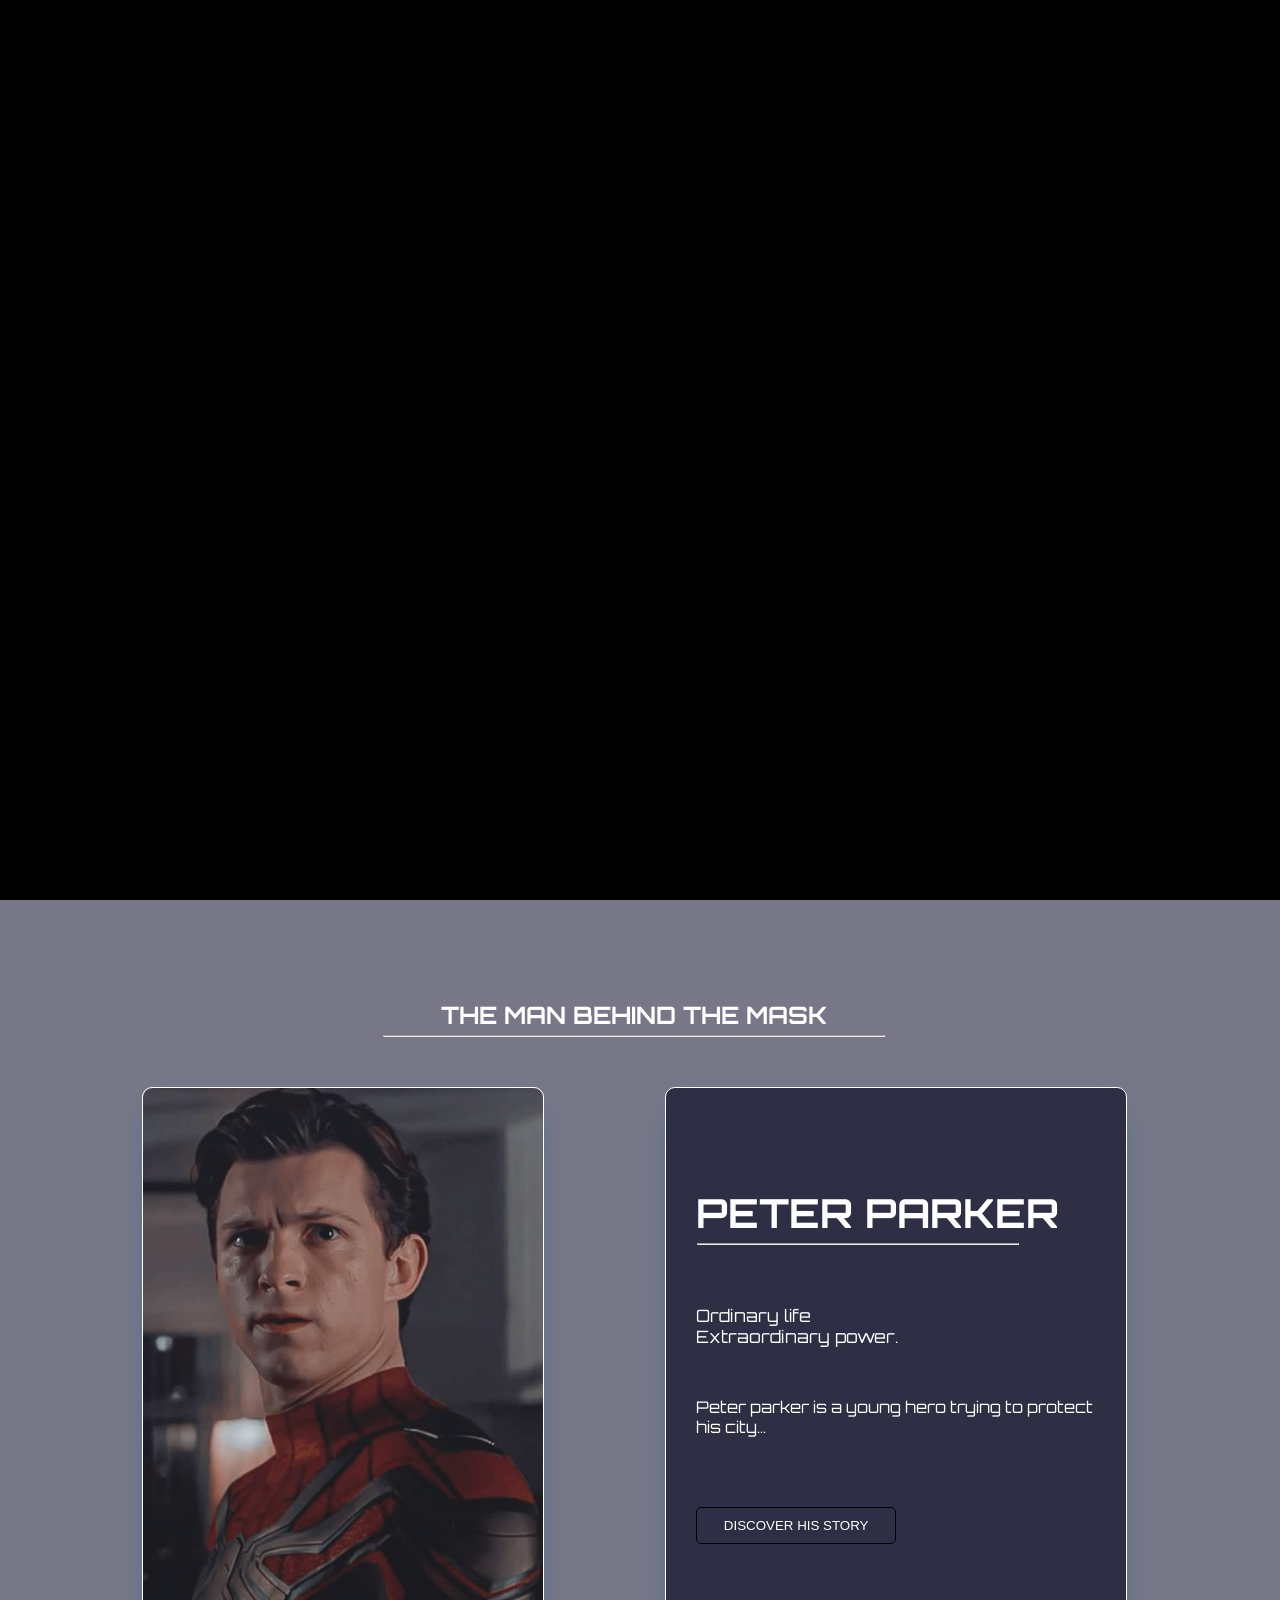
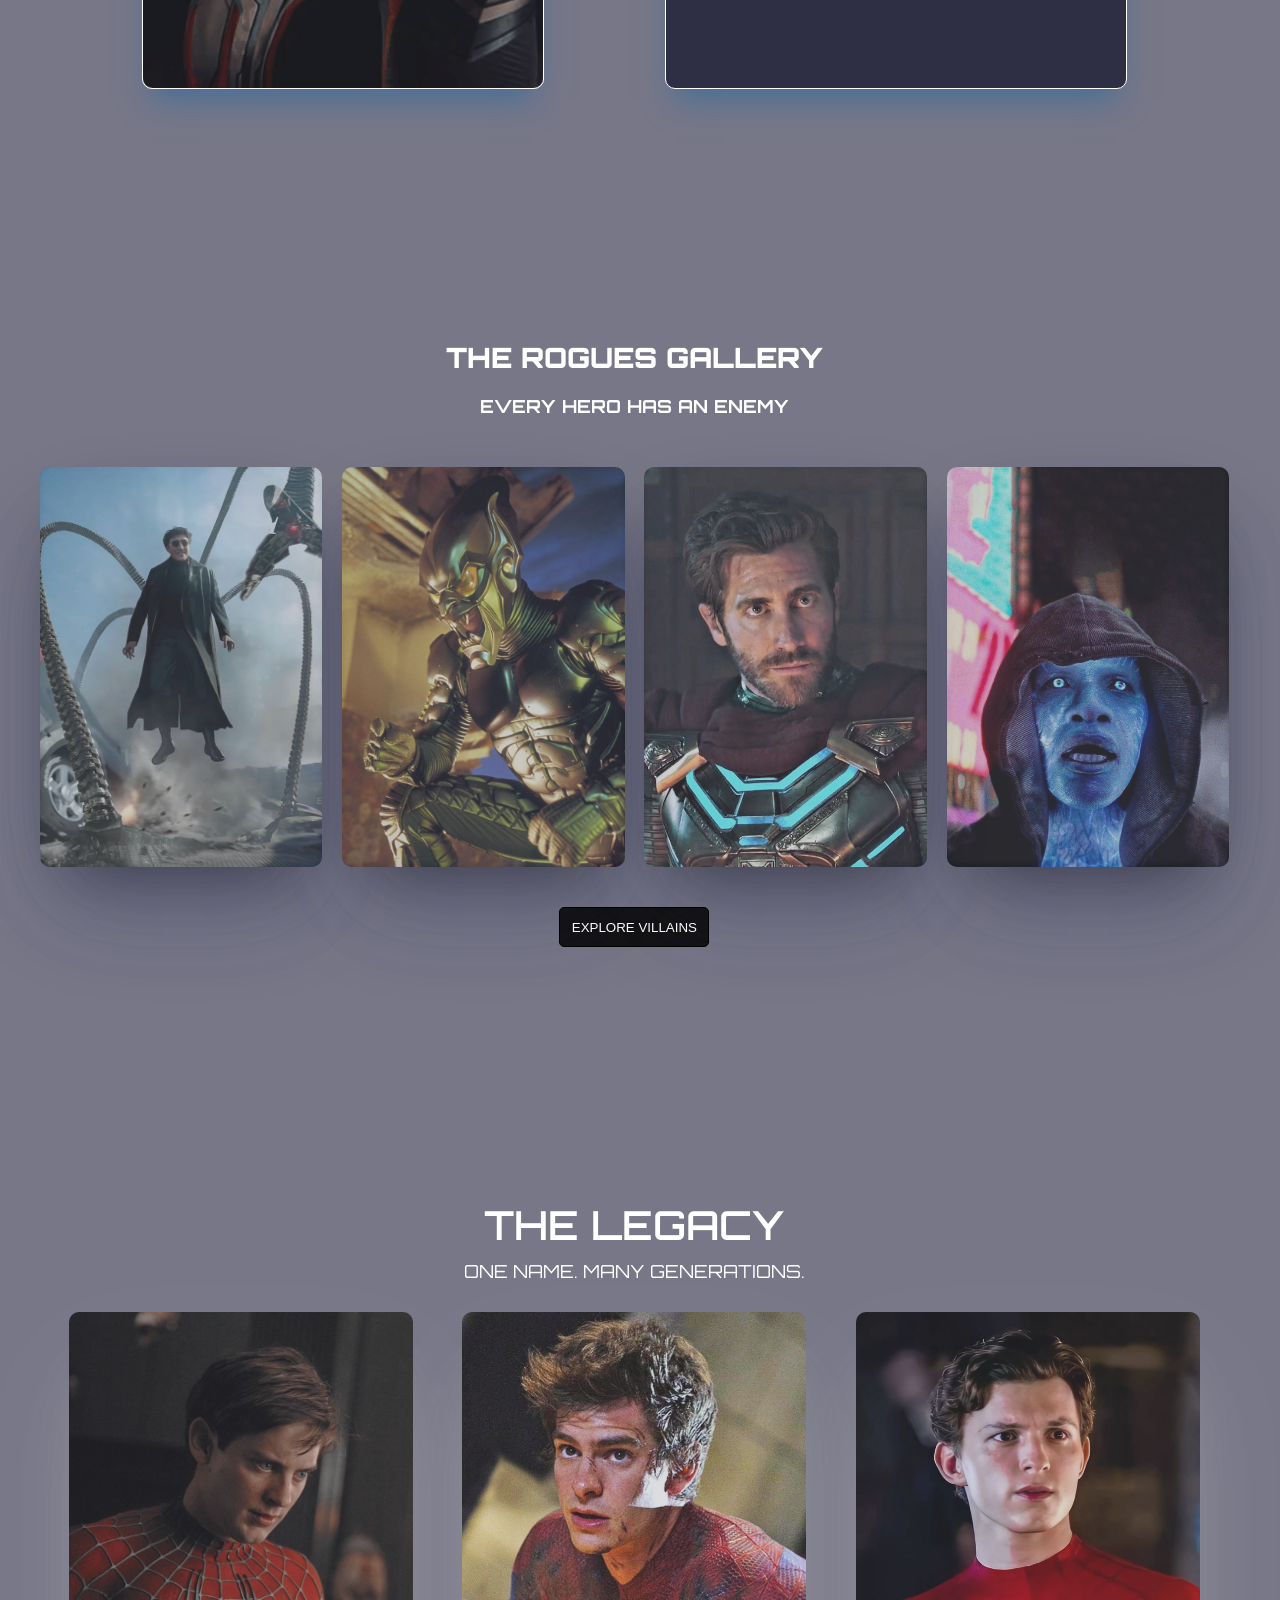
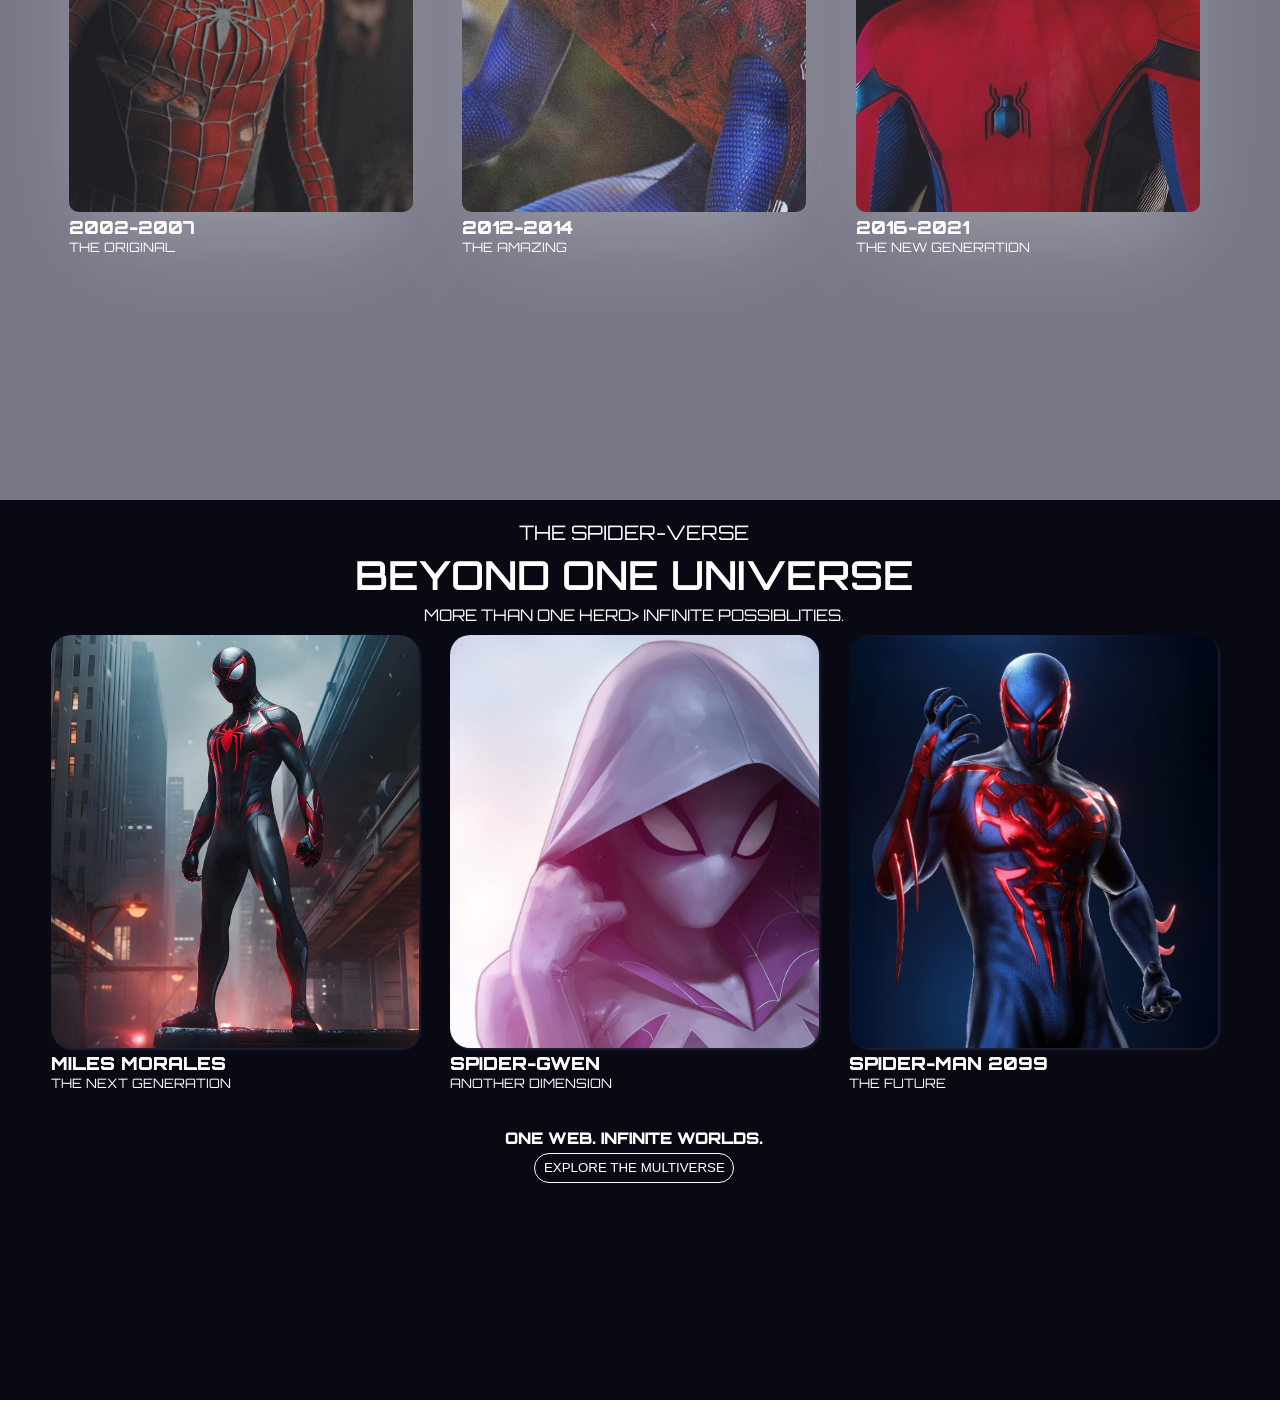
<file: index.html>
<!DOCTYPE html>
<html lang="en">
<head>
    <meta charset="UTF-8">
    <meta name="viewport" content="width=device-width, initial-scale=1.0">
    <title>Spidy</title>
    <link rel="stylesheet" href="./css/style.css">
    <link rel="preconnect" href="https://fonts.googleapis.com">
    <link rel="preconnect" href="https://fonts.gstatic.com" crossorigin>
    <link href="https://fonts.googleapis.com/css2?family=Archivo+Black&family=Bitcount+Prop+Double:wght@100..900&family=Georama:ital,wght@0,100..900;1,100..900&family=JetBrains+Mono:ital,wght@0,100..800;1,100..800&family=Open+Sans:ital,wght@0,300..800;1,300..800&family=Orbitron:wght@400..900&family=Roboto:ital,wght@0,100..900;1,100..900&display=swap" rel="stylesheet">
</head>
<body>
    <header>
        <h1>SPIDER-MAN</h1>
        <ul>
            <li><a href="#">Home</a></li>
            <li><a href="#">Movies</a></li>
            <li><a href="#">Contact</a></li>
        </ul>
    </header>
    <section id="vdo">
        <video id="sp-vdo" class="video" src="./images/bg-vdo.mp4" muted ></video>
    </section>
    <section id="hero">
        <div class="wrapper">
            <div class="hero-content">
                <p class="one"> YOUR FRIENDLY NEIGHBORHOOD</p>
                <h1>SPIDER-MAN</h1>
                <P class="two">THE CITY NEED A HERO.</P>
                <button class="btn">EXPLORE</button>
            </div>
        </div>
    </section>
    <section id="about">
        <div class="wrapper">
            <div class="about-content"><h1>THE MAN BEHIND THE MASK</h1><hr>
                <div class="container">
                    <div class="left"><img src="./images/peter.jpeg" alt=""></div>
                    <div class="right">
                        <h2>PETER PARKER</h2>
                        <hr>
                        <p class="one">Ordinary life <br> Extraordinary power.</p>
                        <p class="two">Peter parker is a young hero trying to protect his city...</p>
                        <button class="btn">DISCOVER HIS STORY</button>
                    </div>
                </div>
            </div>
        </div>
    </section>

    <section id="villans">
        <div class="wrapper">
            <div class="container">
            <h1>THE ROGUES GALLERY  </h1>
            <h2>EVERY HERO HAS AN ENEMY</h2>
            <ul>
                <li><img src="./images/oct.jpeg" alt=""></li>
                <li><img src="./images/green.jpeg" alt=""></li>
                <li><img src="./images/jake.jpeg" alt=""></li>
                <li><img src="./images/current.jpeg" alt=""></li>
            </ul>
            <button>EXPLORE VILLAINS</button>
        </div>
        </div>
    </section>

    <section id="legacy">
        <div class="wrapper">
            <div class="container">
                <h1>THE LEGACY</h1>
                <p>ONE NAME. MANY GENERATIONS.</p>
                <ul>
                    <li>
                        <img src="./images/spider1.jpeg" alt="">
                        <h3>2002-2007</h3>
                        <span>THE ORIGINAL</span>
                    </li>
                    <li>
                        <img src="./images/spider2.jpeg" alt="">
                        <h3>2012-2014</h3>
                        <span>THE AMAZING</span>
                    </li>
                    <li>
                        <img src="./images/spider3.jpeg" alt="">
                        <h3>2016-2021</h3>
                        <span>THE NEW GENERATION</span>
                    </li>
                </ul>
            </div>
        </div>
    </section>
    <section id="spider-verse">
        <div class="wrapper">
            <div class="container">
                <h2>THE SPIDER-VERSE</h2>
                <h1>BEYOND ONE UNIVERSE</h1>
                <p>MORE THAN ONE HERO> INFINITE POSSIBLITIES.</p>
                <ul>
                    <li><img src="./images/sp-one.jpeg" alt=""><h3>MILES MORALES</h3><span>THE NEXT GENERATION</span></li>
                    <li><img src="./images/sp-two.jpeg" alt=""><h3>SPIDER-GWEN</h3><span>ANOTHER DIMENSION</span></li>
                    <li><img src="./images/sp-three.jpeg" alt=""><h3>SPIDER-MAN 2099</h3><span>THE FUTURE</span></li>
                </ul>
                <h1 class="bottom">ONE WEB. INFINITE WORLDS.</h1>
                <button class="btn">EXPLORE THE MULTIVERSE</button>
            </div>
        </div>
    </section>

    <div id="intro">
        <video id="intro-vdo" src="images/intro-vdo.mp4"  muted  autoplay></video>
        
        <h1 id="spidy">SPIDER-MAN</h1>
        <button id="btn">Enter the city</button>
    </div>

    <script>

        window.addEventListener("load",function(){
            
                setTimeout(()=>{
                    document.getElementById('intro-vdo').classList.add("show")
                },100)
                setTimeout(()=>{
                    document.getElementById('intro-vdo').classList.remove("show")
                },4500)
              
                
                setTimeout(()=>{
                    document.getElementById('spidy').classList.add("show")
                },4800)

                setTimeout(()=>{
                    document.getElementById('spidy').classList.remove("show")
                },6500)
                setTimeout(()=>{
                    document.getElementById('btn').classList.add("show")
                },7000)
              
                document.getElementById('btn').addEventListener('click',()=>{
                    document.getElementById("intro").classList.add("hide");
                })

       
        })

        const bg = document.getElementById('sp-vdo')
        let isPlay=true
        let time;
       window.addEventListener("wheel",function(){
        // document.getElementById("intro").play()
            if (isPlay) {
                 bg.play()
            }
            clearTimeout(time)

            time=setTimeout(()=>{
                bg.pause();
            },200)
           
        })
    </script>
</body>
</html>
</file>
<file: css/style.css>
* {
    margin: 0;
    padding: 0;
    /* overflow: hidden; */
    color: white;
}
h3 {
    font-size: 18px;
    font-family: 'Orbitron';
    font-weight: 900;
}
a {
    text-decoration: none;
    font-family: 'Georama';
    
}
p{
    font-family: 'Orbitron';
    font-weight: 100;
}
.wrapper {
    width: 96%;
    height: 100%;
    position: absolute;
    padding-left: 20px;
    padding-right: 20px;
}

ul {
    list-style: none;
}
header {
    top: 0;
    width: 100%;
    height: 100px;
    /* background: #000; */
    display: flex;
    justify-content: space-between;
    align-items: center;
    z-index: 1;
    background-color: rgba(3, 3, 16, 0.773);
    box-shadow: rgba(0, 0, 0, 0.45) 0px 25px 20px -20px;
}

header h1{
    margin-left: 40px;
    color: white;  
   
    font-family: "Orbitron" ;
    
}



header h1:hover {
    color: red;
}


header ul {
    display: flex;
    justify-content: space-around;
    margin-right: 60px;
}
header ul li {
    margin-right: 20px;
    color: white;
}

section#vdo {
    width: 100%;
    height: 100vh;
    object-fit: cover;
    position: fixed;
    z-index: -1;
    top: 0;

}
section#vdo video {
    width: 100%;
    object-fit: cover;
    height: 100%;

}

#hero {
    width: 100%;
    height: 100vh;
    background-color: rgba(5, 5, 34, 0.542);
}
#hero .container  {
    display: flex;
    justify-content: center;
    align-items: center;
    height: 100%;
    /* background-color: black; */
}
#hero .container  h1 {
    color: wheat;
    text-align: justify;
    
}
#about {
    width: 100%;
    height: 100vh;
    background-color: rgba(5, 5, 34, 0.542);
    
}
#about .about-content {
    width: 100%;
    /* text-align: center; */
    /* background: #000; */
    height: 100vh;
}
.about-content h1 {
    text-align: center;
    font-family: "Orbitron" ;
    font-weight: 700;
}
.about-content hr {
    width: 500px;
    margin: 0 auto;
    margin-top: 5px;
}
.about-content div.container {
    display: flex;
    width: 100%;
    /* height: 100%; */
    margin-top: 50px;
    justify-content: space-evenly;
    align-items: center;
    
}
.about-content div.container div.left {
   width: 400px;
    height: 600px;
    border: 1px solid;
    border-radius: 10px;
    box-shadow: rgb(70, 110, 152) 0px 20px 30px -10px;
   
    /* background: red; */
    
}
.about-content div.container div.left img {
    width: 100%;
    height: 100%;
    overflow: hidden;
    object-fit: cover;
    opacity: 80%;

    
   
    
    border-radius: 10px;
    
    /* height: 400px; */
}
.about-content div.container div.right {
    width: 400px;
    height: 600px;
    border: 1px solid white;
    padding: 0 30px;
    border-radius: 10px;
     background-color: rgba(5, 5, 34, 0.641);
     box-shadow: rgb(70, 110, 152) 0px 20px 30px -10px;
}
.about-content div.container div.right h2 {
    margin-top: 100px;
    font-size: 40px;
    font-family: "Orbitron" ;
}
.about-content div.container div.right hr {
    width: 320px;
    margin-left: 1px;
    margin-top: 5px;
}
.about-content div.container div.right p.one {
    margin-top: 60px;
    font-size: 17px;
}
.about-content div.container div.right p.two {
    margin-top: 50px;

}
.about-content div.container div.right .btn {
    margin-top: 70px;
    width: 200px;
    padding: 10px;
    border: 1px solid black ;
    border-radius: 5px;
    background: #00000000;
}

.about-content div.container div.right .btn:hover {
    background-color: rgba(19, 19, 35, 0.553);
    color: white;
    cursor: pointer;
}
#intro {
    background-color: red;
}

#marvel,#spidy,#btn {
    opacity: 0;
    transform: scale(0.8);
    transition: 1s ease;
    color: white;
    position: absolute;
}

#marvel.show,#spidy.show,#btn.show {
    opacity: 1;
    transform: scale(1);
}
#intro {
    position: fixed;
    inset: 0;
    z-index: 9999;

    background: black;
    
    display: flex;
    /* flex-direction: column; */
    justify-content: center;
    align-items: center;
}
#intro.hide {
    opacity: 0;
    pointer-events: none;
    transition: 1s ease;
}

#btn {
    width: 180px;
    padding: 14px 20px;

    border: 1px solid white;
    border-radius: 3px;

    background: transparent;
    color: white;

    font-size: 15px;
    font-weight: bold;
    letter-spacing: 2px;
    text-transform: uppercase;
    z-index: 2;
    cursor: pointer;

    transition: 0.4s ease;
}

#btn:hover {
    background: #e10600;
    border-color: #e10600;
    box-shadow: 0 0 25px rgba(230, 0, 0, 0.7);
    transform: scale(1.05);
}
#marvel {
    text-align: center;
    font-size: 100px;
    letter-spacing: 0.2cm;
    background-color: #e10600;
    padding: 20px 50px;
    border-radius: 5px;
    border: 1px solid white;
    box-shadow: rgba(227, 178, 178, 0.35) 0px 5px 15px;
    transform: scale(0.8);
    transition: 0.5s ease;
    font-weight: 900;
    position: absolute;
}

#spidy {
    font-size: 100px;
    font-weight: 900;
    letter-spacing: 0.1cm;
    background-color: rgb(16, 16, 58);
    color: rgb(177, 13, 13);
    padding: 20px 60px;
    border: 1px solid white;
    box-shadow: rgba(227, 178, 178, 0.35) 0px 5px 15px;
    transform: scale(0.8);
    transition: 0.5s ease;
    position: absolute;
}


#intro-vdo {
    width: 100%;
    object-fit: cover;
    opacity: 0;
    position: absolute;
    z-index: 1;
}

#intro-vdo.show {
    opacity: 1;
}

.hero-content {
    /* background: #000; */
    position: absolute;
    top: 90px;
    width: 500px;
    height: 500px;
    display: flex;
    flex-direction: column;
    /* padding-left: 40px; */
    /* align-items: center; */
    /* justify-content: center; */
    
}
.hero-content p.one {
    margin-top: 250px;
    margin-left: 50px;
    font-size: 12px;
    letter-spacing: 2px;
}
.hero-content h1 {
    margin-left: 50px;
    margin-top: 10px;
    font-weight: bold;
    letter-spacing: 1px;
    font-family:'Orbitron'  ;
    font-weight: 400;
}
.hero-content p.two {
    margin-left: 50px;
    font-size: 12px;
    margin-top: 10px;
    letter-spacing: 2px

}

.hero-content .btn {
    background-color: #00000000;
    width: 100px;
    height: 40px;
    margin-top: 15px;
    margin-left: 50px;
    border-radius: 5px;
    border: 1px solid black;
    
}
.hero-content .btn:hover {
    cursor: pointer;
    background-color: red;
    color: white;
}


#villans {
    width: 100%;
    height: 100vh;
    background-color: rgba(5, 5, 34, 0.542);
}

#villans div.container {
    width: 100%;
    height: 100%;
    display: flex;
    flex-direction: column;
    /* justify-content: center; */
    align-items: center;
}
#villans h1 {
    margin-top: 40px;
    font-size: 28px;
    font-family: "Orbitron" ;
    font-weight: 900;
}
#villans h2 {
    margin-top: 20px;
    font-size: 18px;
    font-family: "Orbitron",'Open Sans';
}

#villans ul {
    display: flex;
    justify-content: space-evenly;
    width: 100%;
    margin-top: 50px;
}
#villans ul li {
    width: 23%;
    height: 400px;
    /* background: red; */
    border-radius: 10px;
    box-shadow: rgba(50, 50, 93, 0.25) 0px 50px 100px -20px, rgba(0, 0, 0, 0.3) 0px 30px 60px -30px, rgba(10, 37, 64, 0.35) 0px -2px 6px 0px inset;
}

#villans button {
    width: 150px;
    height: 40px;
    background-color: rgba(0, 0, 0, 0.836);
    border: 1px solid black;
    margin-top: 40px;
    padding: 5px;
    border-radius: 5px;

}

#villans ul li img {
    width: 100%;
    object-fit: cover;
    height: 100%;
    border-radius: 10px;
    transform: scale(1);
    transition: 0.5s;
    opacity: 65%;
    box-shadow: rgba(50, 50, 93, 0.25) 0px 50px 100px -20px, rgba(0, 0, 0, 0.3) 0px 30px 60px -30px, rgba(10, 37, 64, 0.35) 0px -2px 6px 0px inset;
}
#villans ul li img:hover {
    transform: scale(1.1);
}


#villans button:hover {
    cursor: pointer;
    background-color: rgba(0, 0, 0, 0);
}

#legacy {
    width: 100%;
    height: 100vh;
     background-color: rgba(5, 5, 34, 0.542);
}

#legacy div.container {
    width: 100%;
    height: 100%;
   
    
}

#legacy div.container h1 {
    text-align: center;
    font-size: 40px;
    font-family: "Orbitron" ;
    font-weight: 600;
}
#legacy div.container p {
    text-align: center;
    margin-top: 10px;
    font-size: 18px;
}

#legacy ul {
    width: 100%;
    display: flex;
    justify-content: space-evenly;
    margin-top: 30px;
}
#legacy ul li {
    width: 28%;
    height: 500px;
    /* background: red; */
}
#legacy ul li img {
    width: 100%;
    height: 100%;
    object-fit: cover;
    border-radius: 10px;
    box-shadow: rgba(255, 255, 255, 0.25) 0px 50px 100px -20px, rgba(201, 195, 195, 0.3) 0px 30px 60px -30px, rgba(10, 37, 64, 0.35) 0px -2px 6px 0px inset;
    transition: 0.5s;
    opacity: 75%;
}
#legacy ul li img:hover {
    transform: scale(1.1);
    opacity: 100%;
    box-shadow: rgba(0, 0, 0, 0.15) 0px 2px 8px;
    
}

span {
    font-size: 13px;
    font-family: 'Orbitron';
    font-weight: 100;
}
section#spider-verse {
    width: 100%;
    height: 100vh;
    background: #090914;
}
#spider-verse div.container {
    width: 100%;
    height: 100%;

}

#spider-verse div.container h2 {
    font-size: 20px;
    text-align: center;
    margin-top: 20px;
     font-family: 'Orbitron';
     font-weight: 400;
}

#spider-verse div.container h1 {
    font-size: 40px;
    margin-top: 5px;
    text-align: center;
    font-family: 'Orbitron';
    font-weight: 600;
}
#spider-verse div.container p {
    text-align: center;
    margin-top: 5px;
}

#spider-verse div.container ul {
    width: 100%;
    display: flex;
    justify-content: space-evenly;
    margin-top: 10px;
}

#spider-verse div.container ul li {
    width: 30%;
    
}
#spider-verse div.container ul li img {
    width: 100%;
    object-fit: cover;
    height: 100%;
    border-radius: 20px;
    box-shadow: oklab(74.68900000000001% 0.02879 -0.11953 / 0.15) 1.95px 1.95px 2.6px;
}
#spider-verse div.container .bottom {
    font-size: 16px;
    font-weight: 900;
    margin-top: 80px;
}
#spider-verse div.container button {
    width: 200px;
    height: 30px;
    padding: 5px;
    margin: 5px auto 0 auto;
    background-color: #0909140c;
    border: 1px solid white;
    border-radius: 20px;
    display: block;


}






/* =================================
   TABLET RESPONSIVE
================================= */

@media (max-width: 768px) {

    * {
        box-sizing: border-box;
    }

    /* COMMON WRAPPER */
    .wrapper {
        position: relative;
        width: 100%;
        height: auto;
        padding: 30px 20px;
    }

    /* HEADER */
    header {
        height: 80px;
        padding: 0 20px;
    }

    header h1 {
        margin-left: 0;
        font-size: 22px;
    }

    header ul {
        margin-right: 0;
    }

    header ul li {
        margin-right: 12px;
    }

    /* BACKGROUND VIDEO */
    section#vdo video {
        width: 100%;
        height: 100%;
        object-fit: cover;
    }

    /* HERO */
    #hero {
        height: 100vh;
        min-height: 600px;
    }

    #hero .wrapper {
        min-height: 100%;
        display: flex;
        align-items: center;
    }

    .hero-content {
        position: relative;
        top: auto;
        width: 100%;
        height: auto;
    }

    .hero-content p.one,
    .hero-content p.two,
    .hero-content h1,
    .hero-content .btn {
        margin-left: 0;
    }

    .hero-content p.one {
        margin-top: 0;
    }

    .hero-content h1 {
        font-size: 35px;
    }

    /* ABOUT */
    #about,
    #about .about-content {
        height: auto;
    }

    .about-content h1 {
        font-size: 26px;
    }

    .about-content hr {
        width: 80%;
    }

    .about-content div.container {
        flex-direction: column;
        gap: 30px;
        margin-top: 30px;
    }

    .about-content div.container div.left {
        width: 100%;
        max-width: 400px;
        height: 450px;
    }

    .about-content div.container div.right {
        width: 100%;
        max-width: 400px;
        height: auto;
        min-height: 400px;
        padding: 25px;
    }

    .about-content div.container div.right h2 {
        margin-top: 25px;
        font-size: 30px;
    }

    .about-content div.container div.right hr {
        width: 100%;
    }

    .about-content div.container div.right p.one {
        margin-top: 30px;
    }

    .about-content div.container div.right p.two {
        margin-top: 25px;
    }

    .about-content div.container div.right .btn {
        margin-top: 35px;
    }

    /* VILLAINS */
    #villans {
        height: auto;
    }

    #villans div.container {
        height: auto;
    }

    #villans ul {
        display: grid;
        grid-template-columns: repeat(2, 1fr);
        gap: 20px;
    }

    #villans ul li {
        width: 100%;
        height: 300px;
    }

    /* LEGACY */
    #legacy {
        height: auto;
    }

    #legacy div.container {
        height: auto;
    }

    #legacy ul {
        display: grid;
        grid-template-columns: repeat(2, 1fr);
        gap: 25px;
    }

    #legacy ul li {
        width: 100%;
        height: auto;
    }

    #legacy ul li img {
        height: 350px;
    }

    /* SPIDER VERSE */
    #spider-verse {
        height: auto;
    }

    #spider-verse div.container {
        height: auto;
    }

    #spider-verse div.container ul {
        display: grid;
        grid-template-columns: repeat(2, 1fr);
        gap: 20px;
    }

    #spider-verse div.container ul li {
        width: 100%;
    }

    #spider-verse div.container ul li img {
        height: 300px;
    }

    #spider-verse div.container .bottom {
        margin-top: 40px;
    }

    /* INTRO */
    #intro-vdo {
        height: 100%;
        inset: 0;
    }

}


/* =================================
   MOBILE RESPONSIVE
================================= */

@media (max-width: 480px) {

    /* HEADER */
    header {
        height: auto;
        min-height: 75px;
        flex-direction: column;
        justify-content: center;
        gap: 12px;
        padding: 15px 10px;
    }

    header h1 {
        font-size: 20px;
    }

    header ul {
        width: 100%;
        justify-content: center;
        gap: 25px;
        margin: 0;
    }

    header ul li {
        margin: 0;
        font-size: 13px;
    }

    /* HERO */
    #hero {
        min-height: 650px;
    }

    .hero-content p.one {
        font-size: 10px;
        letter-spacing: 1px;
    }

    .hero-content h1 {
        font-size: 28px;
    }

    .hero-content p.two {
        font-size: 10px;
    }

    /* ABOUT */
    #about .wrapper {
        padding: 50px 18px;
    }

    .about-content h1 {
        font-size: 21px;
    }

    .about-content div.container div.left {
        height: 350px;
    }

    .about-content div.container div.right {
        min-height: 370px;
        padding: 20px;
    }

    .about-content div.container div.right h2 {
        font-size: 25px;
    }

    .about-content div.container div.right p {
        font-size: 13px;
    }

    .about-content div.container div.right .btn {
        width: 100%;
        max-width: 200px;
    }

    /* VILLAINS */
    #villans {
        padding-bottom: 40px;
    }

    #villans h1 {
        font-size: 21px;
        text-align: center;
    }

    #villans h2 {
        font-size: 13px;
        text-align: center;
    }

    #villans ul {
        grid-template-columns: repeat(2, minmax(0, 1fr));
        gap: 12px;
        margin-top: 30px;
    }

    #villans ul li {
        height: 230px;
    }

    #villans button {
        margin-bottom: 20px;
    }

    /* LEGACY */
    #legacy {
        padding-bottom: 40px;
    }

    #legacy div.container h1 {
        font-size: 28px;
    }

    #legacy div.container p {
        font-size: 12px;
    }

    #legacy ul {
        grid-template-columns: repeat(2, minmax(0, 1fr));
        gap: 15px;
    }

    #legacy ul li img {
        height: 230px;
    }

    #legacy ul li h3 {
        font-size: 12px;
        margin-top: 8px;
    }

    #legacy ul li span {
        font-size: 9px;
    }

    /* SPIDER VERSE */
    #spider-verse {
        padding-bottom: 40px;
    }

    #spider-verse div.container h2 {
        font-size: 15px;
    }

    #spider-verse div.container h1 {
        font-size: 25px;
    }

    #spider-verse div.container p {
        font-size: 10px;
    }

    #spider-verse div.container ul {
        grid-template-columns: 1fr;
        gap: 25px;
        margin-top: 25px;
    }

    #spider-verse div.container ul li img {
        height: 350px;
    }

    #spider-verse div.container ul li h3 {
        font-size: 16px;
        margin-top: 8px;
    }

    #spider-verse div.container ul li span {
        font-size: 11px;
    }

    #spider-verse div.container .bottom {
        font-size: 18px;
        margin-top: 40px;
    }

    #spider-verse div.container button {
        width: 100%;
        max-width: 220px;
        height: 40px;
        margin-top: 15px;
    }

    /* INTRO SCREEN */
    #spidy {
        z-index: 2;
        left: 50%;
        top: 40%;
        width: calc(100% - 30px);
        padding: 15px 10px;
        font-size: 30px;
        text-align: center;
        transform: translate(-50%, -50%) scale(0.8);
    }

    #spidy.show {
        transform: translate(-50%, -50%) scale(1);
    }

    #btn {
        z-index: 2;
        left: 50%;
        top: 60%;
        width: 170px;
        transform: translate(-50%, -50%) scale(0.8);
    }

    #btn.show {
        transform: translate(-50%, -50%) scale(1);
    }

}

/* FIX LEGACY AND SPIDER-VERSE MOBILE LAYOUT */

@media (max-width: 600px) {

    /* LEGACY */
    #legacy ul {
        grid-template-columns: repeat(2, minmax(0, 1fr));
        gap: 20px 12px;
    }

    #legacy ul li:nth-child(3) {
        grid-column: 1 / -1;
        width: 50%;
        justify-self: center;
    }

    #legacy ul li img {
        height: 280px;
    }


    /* SPIDER VERSE */
    #spider-verse div.container ul {
        grid-template-columns: repeat(2, minmax(0, 1fr));
        gap: 25px 12px;
    }

    #spider-verse div.container ul li:nth-child(3) {
        grid-column: 1 / -1;
        width: 50%;
        justify-self: center;
    }

    #spider-verse div.container ul li img {
        height: 280px;
    }

}


/* SMALL MOBILE PHONES */

@media (max-width: 380px) {

    #legacy ul,
    #spider-verse div.container ul {
        grid-template-columns: 1fr;
    }

    #legacy ul li:nth-child(3),
    #spider-verse div.container ul li:nth-child(3) {
        grid-column: auto;
        width: 100%;
    }

}
</file>
